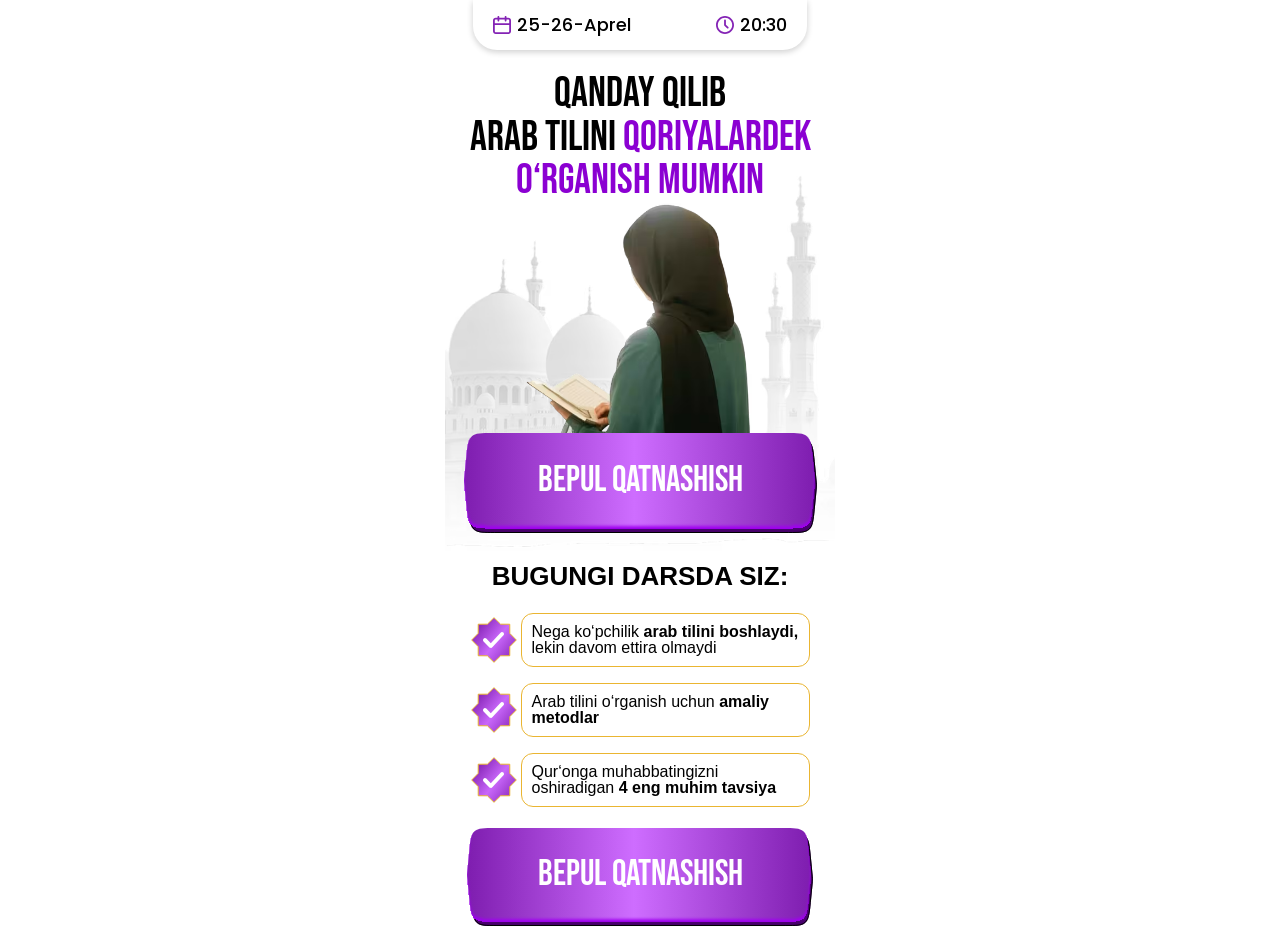
<file: index.html>
<!DOCTYPE html>
<html lang="uz">

<head>
  <meta charset="UTF-8">
  <meta name="viewport" content="width=device-width, initial-scale=1.0">
  <title>Yasrib Academy</title>
  <style>
    *{margin:0;padding:0;box-sizing:border-box}.hero{margin-bottom:14px}.hero__container{max-width:390px;margin-left:auto;margin-right:auto}.hero__top{max-width:334px;width:100%;margin-left:auto;margin-right:auto;background-color:#FFF;border-bottom-right-radius:24px;border-bottom-left-radius:24px;border-bottom-width:1px;box-shadow:0 2px 5.9px 0 #0B0B0B33;padding:16px 20px;display:flex;align-items:center;justify-content:space-between;margin-bottom:22px}.hero__top__row{display:flex;align-items:center;gap:6px}.hero__top__row__text{font-family:Poppins,sans-serif;font-weight:500;font-size:18px;line-height:100%}.hero__title{font-family:BebasNeue;font-weight:400;font-size:clamp(38px, 5vw, 42px);line-height:104%;text-align:center;text-transform:uppercase}.hero__title span{color:#8B00D2}.hero__inner{position:relative;margin-bottom:30px}.hero__img{max-width:440px;width:100%;height:auto;position:absolute;left:50%;top:50%;transform:translateX(-50%) translateY(-50%)}.logo{position:relative;z-index:6;max-width:250px;width:100%;height:auto;display:flex;margin-left:auto;margin-right:auto}.btn__wrapper{width:min(353px, calc(100% - 24px));height:100px;margin-left:auto;margin-right:auto;position:relative;margin-top:-40px;z-index:11}.btn{position:absolute;inset:0;z-index:2;width:100%;height:95px;border:0;background:#fff0;color:#fff;cursor:pointer;display:flex;align-items:center;justify-content:center;font-family:BebasNeue,sans-serif;font-size:36px;font-weight:400;line-height:1;letter-spacing:0;text-align:center;text-transform:uppercase;transition:transform 160ms ease,filter 160ms ease}.btn:hover{filter:brightness(1.04)}.btn:active{transform:translateY(4px)}.btn:focus-visible{outline:3px solid #00a3ff;outline-offset:3px}.btn__img{position:absolute;inset:0;z-index:1;width:100%;height:100%;display:block;pointer-events:none}.hero__bottom{padding-left:10px;padding-right:10px}.hero__bottom__title{font-family:Inter,sans-serif;font-weight:700;font-size:26px;line-height:100%;text-transform:uppercase;text-align:center;margin-bottom:24px}.hero__bottom__inner{max-width:339px;width:100%;margin-left:auto;margin-right:auto;margin-bottom:60px}.hero__bottom__inner__row{display:flex;align-items:center;gap:4px;margin-bottom:16px;margin-left:auto;margin-right:auto}.hero__bottom__inner__row__text{font-family:Inter,sans-serif;font-weight:400;font-size:clamp(13px, 4vw, 16px);line-height:100%;border:1px solid #EAB531;padding:10px 7px 10px 10px;border-radius:12px;max-width:290px;width:100%}
  </style>
  <link rel="stylesheet" href="./css/main.css" media="print" onload="this.media='all'" />
  <noscript>
    <link rel="stylesheet" href="./css/main.css" />
  </noscript>

</head>

<body>

  <section class="hero">
    <div class="hero__container">
      <div class="hero__top">
        <div class="hero__top__row">
          <img src="./images/calendar.svg" width="18" height="18" loading="lazy" decoding="async" alt="caalendar icon"
            class="hero__icon" />
          <p class="hero__top__row__text">25-26-Aprel</p>
        </div>
        <div class="hero__top__row">
          <img src="./images/clock.svg" width="18" height="18" loading="lazy" decoding="async" alt="caalendar icon"
            class="hero__icon" />
          <p class="hero__top__row__text">20:30</p>
        </div>
      </div>
      <h2 class="hero__title">
        Qanday qilib <br>
        arab tilini <span>qoriyalardek <br> o‘rganish mumkin</span>
      </h2>
      <div class="hero__inner">
        <img src="./images/hero__img.avif" width="440" height="550" loading="lazy" decoding="async" alt="Hero image"
          class="hero__img" />
        <div class="hero__logo">
          <img src="./images/logo.avif" width="303" height="328" loading="lazy" decoding="async" alt="Logo"
            class="logo">
        </div>
        <div class="btn__wrapper">
          <button class="btn registerBtn">Bepul qatnashish</button>
          <img src="./images/btn.svg" width="350" height="100" loading="lazy" decoding="async" alt="Register button"
            class="btn__img">
        </div>
      </div>
      <div class="hero__bottom">
        <h2 class="hero__bottom__title">Bugungi Darsda siz: </h2>
        <div class="hero__bottom__inner">
          <div class="hero__bottom__inner__row">
            <img src="./images/sticky.svg" width="46" height="46" loading="lazy" decoding="async" alt="Sticky note icon"
              class="hero__icon" />
            <p class="hero__bottom__inner__row__text">Nega ko‘pchilik <b>arab tilini boshlaydi,</b> <br>
              lekin davom ettira olmaydi</p>
          </div>
          <div class="hero__bottom__inner__row">
            <img src="./images/sticky.svg" width="46" height="46" loading="lazy" decoding="async" alt="Sticky note icon"
              class="hero__icon" />
            <p class="hero__bottom__inner__row__text">Arab tilini o‘rganish uchun <b>amaliy</b> <br>
              <b>metodlar</b>
            </p>
          </div>
          <div class="hero__bottom__inner__row">
            <img src="./images/sticky.svg" width="46" height="46" loading="lazy" decoding="async" alt="Sticky note icon"
              class="hero__icon" />
            <p class="hero__bottom__inner__row__text">Qur‘onga muhabbatingizni <br>
              oshiradigan <b>4 eng muhim tavsiya</b></p>
          </div>
        </div>
        <div class="btn__wrapper">
          <button class="btn registerBtn">Bepul qatnashish</button>
          <img src="./images/btn.svg" width="350" height="100" loading="lazy" decoding="async" alt="Register button"
            class="btn__img">
        </div>
      </div>
    </div>
  </section>

  <div id="registrationModal" class="homeModal" style="display: none">
    <div class="homeModalOverlay"></div>
    <div class="homeFormContainer">
      <button class="closeButton" id="closeModalBtn">
        <svg xmlns="http://www.w3.org/2000/svg" width="16" height="16" viewBox="0 0 12 12" fill="none">
          <path d="M1 11L11 1M1 1.00001L11 11" stroke="currentColor" stroke-width="1.5" stroke-linecap="round" />
        </svg>
      </button>
      <div class="homeFormTop">
        <h1 class="homeFormTopTitle">
          Ro'yxatdan o'tish uchun <br> ma'lumotlaringizni kiriting!
        </h1>
      </div>
      <form id="registrationForm" name="contact-form">
        <div class="HomeFormRow">
          <label class="HomeFormRowLabel" for="name">Ismingiz:</label>
          <input class="HomeFormRowInput" type="text" id="name" name="name" placeholder="Ismingizni kiriting"
            autocomplete="name" />
          <p class="homeFormErrorText" id="nameError" style="display: none">❌ Ismingizni kiriting!</p>
        </div>

        <div class="HomeFormRow">
          <label class="HomeFormRowLabel" for="phone">Telefon raqamingiz:</label>
          <div class="phone-input-container">
            <button type="button" class="selected-country" id="selectedCountry">
              <div id="selectedCountryFlag" style="display: flex; align-items: center;"></div>
              <svg id="dropdownIcon" xmlns="http://www.w3.org/2000/svg" width="16" height="16" viewBox="0 0 24 24"
                fill="none" stroke="currentColor" stroke-width="2" stroke-linecap="round" stroke-linejoin="round">
                <polyline points="6 9 12 15 18 9"></polyline>
              </svg>
              <span class="selected-code" id="selectedCountryCodeText">+998</span>
            </button>
            <div class="country-dropdown" id="countryDropdown" style="display:none"></div>
            <div class="phone-field" style="flex: 1;">
              <input class="HomeFormRowInput phone-input" type="tel" id="phone" name="phone" inputmode="numeric"
                placeholder="88 888 88 88" autocomplete="tel"
                style="border: none; background-color: transparent; padding-left: 5px; width: 100%;" />
            </div>
          </div>
          <p class="homeFormErrorText" id="phoneError" style="display:none">❌ Telefon raqam mos emas!</p>
        </div>

        <div class="HomeFormBtnWrapper">
          <button type="submit" class="HomeFormBtn" id="submitBtn">Bepul qatnashish</button>
        </div>
      </form>
    </div>
  </div>

  <script defer src="./js/phoneFormatter.js"></script>
  <script defer src="./js/app.js"></script>

</body>

</html>
</file>
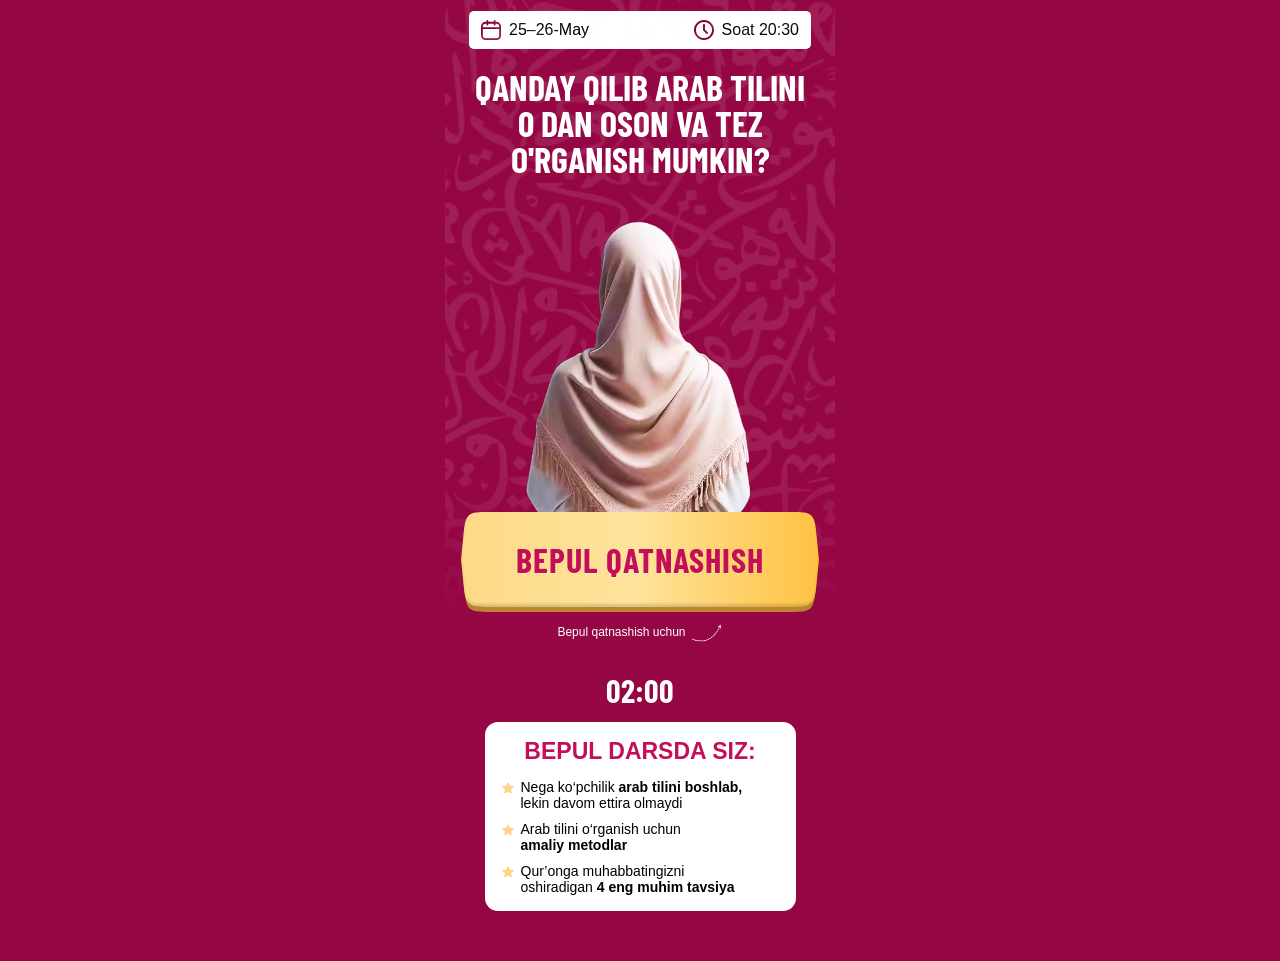
<file: a/index.html>
<!DOCTYPE html>
<html lang="uz">

<head>
  <meta charset="UTF-8">
  <meta name="viewport" content="width=device-width, initial-scale=1.0">
  <title>Yasrib Academy</title>
  <style>
   body {background-color: #950644;} *{margin:0;padding:0;box-sizing:border-box}.hero{position:relative}.hero__img{position:absolute;left:50%;top:32%;transform:translate(-50%,-50%);max-width:390px;width:100%;height:auto}.hero__container{padding-top:11px;background-color:#950644;max-width:390px;margin-left:auto;margin-right:auto;padding-left:10px;padding-right:10px;padding-bottom:50px}.hero__top{max-width:342px;width:100%;margin-left:auto;margin-right:auto;background-color:#FFF;border-radius:5px;padding:5px 12px;display:flex;align-items:center;justify-content:space-between;margin-bottom:20px}.hero__top__row{display:flex;align-items:center;gap:8px}.hero__top__row__text{font-family:Inter,sans-serif;font-weight:400;font-size:16px;line-height:27.9px;text-align:center}.hero__title{font-family:BarlowCondensed,sans-serif;font-weight:700;font-size:clamp(32px, 7vw, 36px);line-height:100%;text-align:center;text-transform:uppercase;color:#fff;margin-bottom:42px}.logo{max-width:230px;width:100%;height:auto;margin-left:auto;margin-right:auto;display:flex;position:relative;z-index:3}.hero__inner{position:relative;padding-bottom:46px}.btn__wraper{position:relative;z-index:5;width:min(358px, 100%);height:100px;margin:-18px auto 0}.btn{position:absolute;inset:0;top:12%;z-index:2;width:100%;height:72px;border:0;background:#fff0;color:#c40f58;cursor:pointer;display:flex;align-items:center;justify-content:center;font-family:BarlowCondensed,sans-serif;font-size:34px;font-weight:700;font-style:normal;line-height:1;letter-spacing:.03em;text-align:center;text-transform:uppercase;text-shadow:0 1px 0 rgb(255 255 255 / .35)}.btn__img{position:absolute;inset:0;z-index:1;width:100%;height:100%;display:block;pointer-events:none}.hero__flex{position:absolute;left:50%;bottom:10px;z-index:6;display:flex;align-items:center;gap:6px;transform:translateX(-50%);color:#fff}.hero__flex__text{font-family:Inter,sans-serif;font-weight:400;font-size:12px;line-height:1;white-space:nowrap}.arrow{width:31px;height:31px;display:block}.timer-container{margin-top:16px;margin-bottom:16px}.timer{font-family:BarlowCondensed,sans-serif;font-weight:700;font-size:32px;line-height:100%;text-align:center;color:#fff}.hero__bottom{max-width:311px;width:100%;margin-left:auto;margin-right:auto;padding:18px 15px 16px;background-color:#fff;border-radius:13px}.hero__bottom__title{margin-bottom:16px;font-family:Inter,sans-serif;font-weight:800;font-size:clamp(22px, 5vw, 23px);line-height:1;letter-spacing:0;text-align:center;text-transform:uppercase;color:#c40f58}.hero__bottom__row{display:flex;align-items:flex-start;gap:5px}.hero__bottom__row:not(:last-child){margin-bottom:10px}.hero__bottom__row img{flex:0 0 16px;width:16px;height:16px;margin-top:1px}.hero__bottom__row__text{font-family:Inter,sans-serif;font-weight:400;font-size:14px;line-height:1.15;color:#000}.hero__bottom__row__text b{font-weight:700}
  </style>
  <link rel="stylesheet" href="./css/main.css" media="print" onload="this.media='all'" />
  <noscript>
    <link rel="stylesheet" href="./css/main.css" />
  </noscript>

</head>

<body>

  <section class="hero">
    <img src="./images/hero__img.avif" width="408" height="630" loading="lazy" decoding="async" alt="HeroImg" class="hero__img">
    <div class="hero__container">
      <div class="hero__top">
        <div class="hero__top__row">
          <img src="./images/calendar.svg" width="20" height="20" loading="lazy" alt="Calendar icon">
          <p class="hero__top__row__text">25–26-May</p>
        </div>
        <div class="hero__top__row">
          <img src="./images/clock.svg" width="20" height="20" loading="lazy" alt="Clock icon">
          <p class="hero__top__row__text">Soat 20:30</p>
        </div>
      </div>
      <h2 class="hero__title">
        Qanday qilib arab tilini <br> 0 dan oson va tez <br>
        o'rganish mumkin?
      </h2>
      <div class="hero__inner">
        <img src="./images/logo.avif" width="260" height="351" loading="lazy" decoding="async" alt="Logo" class="logo">
        <div class="btn__wraper">
          <button class="btn registerBtn">bepul qatnashish</button>
          <img src="./images/btn.svg" width="358" height="100" loading="lazy" decoding="async" alt="btnImg"
            class="btn__img">
        </div>
        <div class="hero__flex">
          <p class="hero__flex__text">Bepul qatnashish uchun</p>
          <img src="./images/arrow.svg" width="31" height="31" loading="lazy" decoding="async" alt="arrowImg"
            class="arrow">
        </div>
      </div>
      <div class="timer-container">
        <p class="timer" id="timer">00:00</p>
      </div>
      <div class="hero__bottom">
        <h2 class="hero__bottom__title">BEPUL DARSDA SIZ:</h2>
        <div class="hero__bottom__row">
          <img src="./images/star.svg" width="24" height="24" loading="lazy" decoding="async" alt="starImg">
          <p class="hero__bottom__row__text">Nega ko‘pchilik <b>arab tilini boshlab,</b> <br> lekin davom ettira olmaydi</p>
        </div>
        <div class="hero__bottom__row">
          <img src="./images/star.svg" width="24" height="24" loading="lazy" decoding="async" alt="starImg">
          <p class="hero__bottom__row__text">Arab tilini o‘rganish uchun <br> <b>amaliy metodlar</b></p>
        </div>
        <div class="hero__bottom__row">
          <img src="./images/star.svg" width="24" height="24" loading="lazy" decoding="async" alt="starImg">
          <p class="hero__bottom__row__text">Qur’onga muhabbatingizni <br> oshiradigan <b>4 eng muhim tavsiya</b></p>
        </div>
      </div>
    </div>
  </section>

  <div id="registrationModal" class="homeModal" style="display: none">
    <div class="homeModalOverlay"></div>
    <div class="homeFormContainer">
      <button class="closeButton" id="closeModalBtn">
        <svg xmlns="http://www.w3.org/2000/svg" width="16" height="16" viewBox="0 0 12 12" fill="none">
          <path d="M1 11L11 1M1 1.00001L11 11" stroke="currentColor" stroke-width="1.5" stroke-linecap="round" />
        </svg>
      </button>
      <div class="homeFormTop">
        <h1 class="homeFormTopTitle">
          Ro'yxatdan o'tish uchun <br> ma'lumotlaringizni kiriting!
        </h1>
      </div>
      <form id="registrationForm" name="contact-form">
        <div class="HomeFormRow">
          <label class="HomeFormRowLabel" for="name">Ismingiz:</label>
          <input class="HomeFormRowInput" type="text" id="name" name="name" placeholder="Ismingizni kiriting"
            autocomplete="name" />
          <p class="homeFormErrorText" id="nameError" style="display: none">❌ Ismingizni kiriting!</p>
        </div>

        <div class="HomeFormRow">
          <label class="HomeFormRowLabel" for="phone">Telefon raqamingiz:</label>
          <div class="phone-input-container">
            <button type="button" class="selected-country" id="selectedCountry">
              <div id="selectedCountryFlag" style="display: flex; align-items: center;"></div>
              <svg id="dropdownIcon" xmlns="http://www.w3.org/2000/svg" width="16" height="16" viewBox="0 0 24 24"
                fill="none" stroke="currentColor" stroke-width="2" stroke-linecap="round" stroke-linejoin="round">
                <polyline points="6 9 12 15 18 9"></polyline>
              </svg>
              <span class="selected-code" id="selectedCountryCodeText">+998</span>
            </button>
            <div class="country-dropdown" id="countryDropdown" style="display:none"></div>
            <div class="phone-field" style="flex: 1;">
              <input class="HomeFormRowInput phone-input" type="tel" id="phone" name="phone" inputmode="numeric"
                placeholder="88 888 88 88" autocomplete="tel"
                style="border: none; background-color: transparent; padding-left: 5px; width: 100%;" />
            </div>
          </div>
          <p class="homeFormErrorText" id="phoneError" style="display:none">❌ Telefon raqam mos emas!</p>
        </div>

        <div class="HomeFormBtnWrapper">
          <button type="submit" class="HomeFormBtn" id="submitBtn">Bepul qatnashish</button>
        </div>
      </form>
    </div>
  </div>

  <script defer src="/js/phoneFormatter.js"></script>
  <script defer src="/js/app.js"></script>


</body>

</html>
</file>
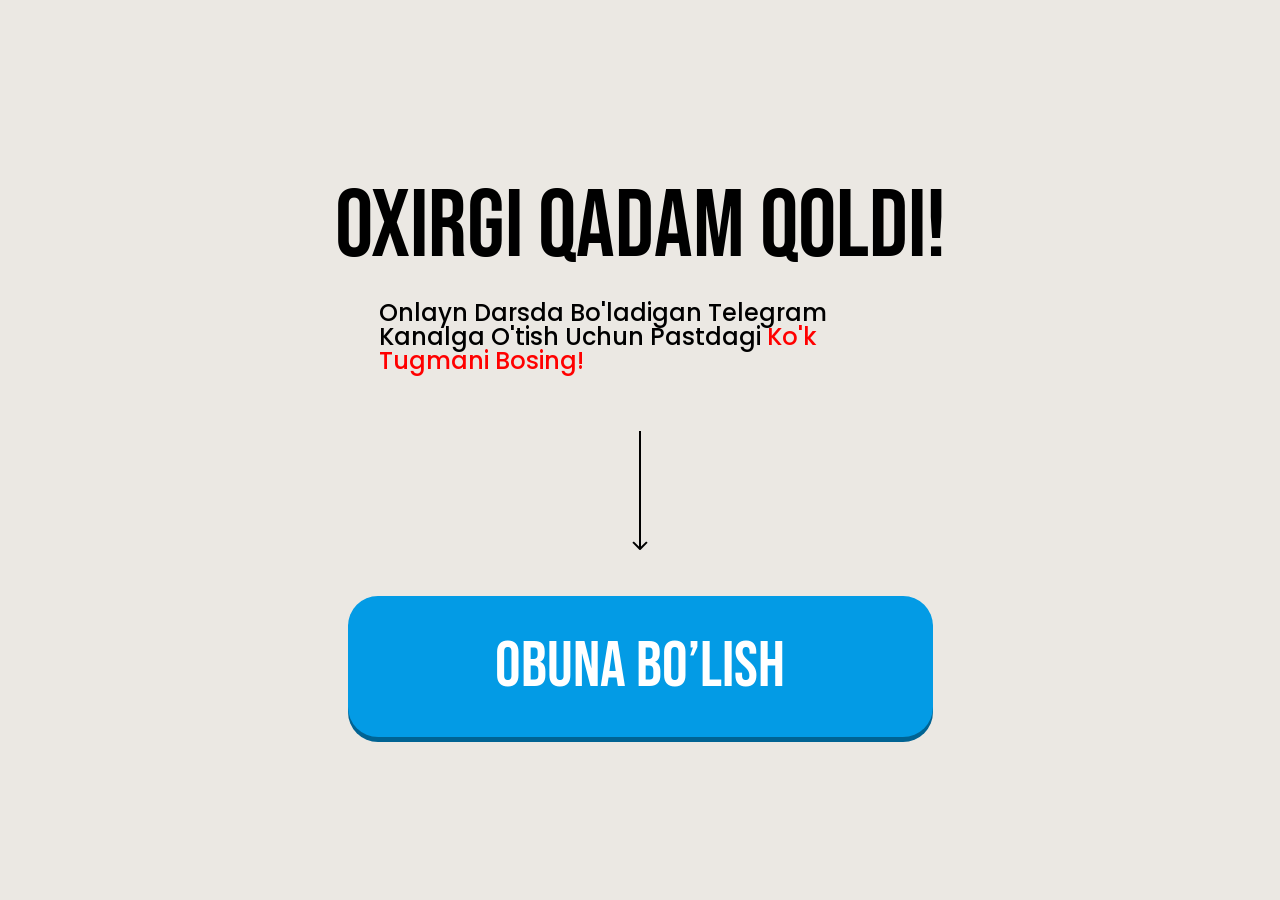
<file: thankYou.html>
<!DOCTYPE html>
<html lang="uz">

<head>
  <meta charset="UTF-8" />
  <meta name="viewport" content="width=device-width, initial-scale=1.0" />
  <title>Obuna Bo'lish</title>
  <style>
    @font-face {
      font-family: BebasNeue;
      src: url("./fonts/BebasNeue-Regular.woff2") format("woff2");
      font-display: swap;
    }

    @font-face {
      font-family: Poppins;
      src: url("./fonts/Poppins-Medium.woff2") format("woff2");
      font-display: swap;
    }

    * {
      margin: 0;
      padding: 0;
      box-sizing: border-box;
    }

    .header {
      padding-top: 0px;
      padding-bottom: 0px;
      background-color: #ebe8e3;
      min-height: 100vh;
      padding-top: 180px;
    }

    .header-container {
      margin-left: auto;
      margin-right: auto;
      max-width: 671px;
      width: 100%;
      display: flex;
      background-repeat: no-repeat;
      padding-left: 20px;
      padding-right: 20px;
    }

    .hero-left {
      max-width: 903px;
      width: 100%;
      display: flex;
      flex-direction: column;
      align-items: center;
    }

    .hero-title {
      font-family: BebasNeue, sans-serif;
      font-weight: 400;
      font-size: 96px;
      line-height: 100%;
      letter-spacing: 0%;
      text-align: center;
      margin-bottom: 25px;
      text-transform: uppercase;
      max-width: 622px;
    }

    .hero-text {
      font-family: Poppins, system-ui, -apple-system, BlinkMacSystemFont, "Segoe UI", sans-serif;
      font-weight: 500;
      font-size: 24px;
      line-height: 100%;
      letter-spacing: 0%;
      margin-bottom: 58px;
      max-width: 522px;
    }

    .hero-text>span {
      color: #ff0000;
    }

    .hero-btn-box {
      max-width: 585px;
      width: 100%;
    }

    .hero-img {
      text-align: center;
      align-items: center;
      justify-content: center;
      margin-bottom: 46px;
      display: flex;
      margin-left: auto;
      margin-right: auto;
    }

    .hero-btn {
      display: flex;
      align-items: center;
      justify-content: center;
      font-family: BebasNeue, sans-serif;
      font-weight: 400;
      font-size: 64px;
      line-height: 100%;
      text-align: center;
      padding: 39px 0px 38px 0px;
      background-color: #039BE5;
      box-shadow: 0px 5px 0px 0px #006393;
      color: white;
      border-radius: 30px;
      max-width: 585px;
      width: 100%;
      border: none;
      text-transform: uppercase;
      margin-bottom: 42px;
      text-decoration: none;
      max-height: 142px;
    }

    .hero-box {
      padding: 0 35px 0 20px;
      border-radius: 10px;
      border: 1px solid #bcbcbc;
      background-color: #fff;
      max-width: 585px;
      width: 100%;
      display: flex;
      align-items: center;
      gap: 12px;
    }

    .hero-box-text {
      font-family: Poppins, system-ui, -apple-system, BlinkMacSystemFont, "Segoe UI", sans-serif;
      font-weight: 600;
      font-size: 16px;
      line-height: 100%;
      letter-spacing: 0%;
    }

    .img {
      display: none;
    }

    .hero-box-img {
      width: 70px;
      min-height: 70px;
    }

    @media (max-width: 500px) {
      .header {
        padding-top: 30%;
        padding-bottom: 0px;
        background-image: none;
      }

      .hero-left {
        display: block;
      }

      .header-container {
        margin-left: auto;
        margin-right: auto;
        text-align: center;
        padding-left: 10px;
        padding-right: 10px;
      }

      .hero-title {
        font-weight: 700;
        font-size: 40px;
        line-height: 100%;
        letter-spacing: 0%;
        text-align: center;
        margin-bottom: 5px;
      }

      .hero-text {
        font-weight: 500;
        font-size: 14px;
        line-height: 100%;
        letter-spacing: 0%;
        margin-bottom: 28px;
        max-width: 355px;
        width: 100%;
        margin-left: auto;
        margin-right: auto;
      }

      .hero-img {
        margin-bottom: 24px;
        height: 69px;
      }

      .hero-btn {
        font-weight: 700;
        font-size: 32px;
        line-height: 100%;
        letter-spacing: 0%;
        text-align: center;
        padding: 23px 0px 20px 0px;
        border-radius: 30px;
        max-width: 345px;
        width: 100%;
        margin-left: auto;
        margin-right: auto;
        margin-bottom: 25px;
      }

      .hero-box {
        padding: 5px 10px 10px 9px;
        border-radius: 10px;
        text-align: left;
        max-width: 372px;
        margin-left: auto;
        margin-right: auto;
      }

      .hero-box-img {
        max-width: 41px;
        width: 41px;
        min-width: 41px;
        height: auto;
        object-fit: contain;
        min-height: 40px;
      }

      .hero-box-text {
        font-weight: 600;
        font-size: 11px;
        line-height: 130%;
        letter-spacing: 0%;
        padding-top: 3px;
        padding-bottom: 2px;
      }

      .img {
        display: flex;
        max-width: 632px;
        width: 100%;
        margin-left: auto;
        margin-right: auto;
        width: 100%;
        object-fit: cover;
        height: auto;
      }
    }

    .footer {
      padding-top: 25px;
      padding-bottom: 25px;
      background-color: black;
    }

    .footer__container {
      display: flex;
      align-items: center;
      justify-content: center;
    }

    .footer__link {
      color: white;
      font-size: 16px;
      font-weight: 400;
      font-family: sans-serif;
      text-decoration: none;

      b {
        font-weight: 700;
        text-decoration: underline;
      }
    }
  </style>
  <meta name="facebook-domain-verification" content="mfv7rxk1x52m74u5ntl4uczo7xzr1r" />
</head>

<body>
  <section class="header">
    <div class="header-container">
      <div class="hero-left">
        <h2 class="hero-title">oxirgi qadam qoldi!</h2>
        <p class="hero-text">
          Onlayn Darsda Bo'ladigan Telegram Kanalga O'tish Uchun Pastdagi <span>Ko'k Tugmani Bosing!</span>
        </p>
        <div class="hero-btn-box">
          <img class="hero-img" src="./images/thankyou.svg" alt="Arrow icon" />
          <a href="#" class="hero-btn thankYouBtn">obuna bo’lish</a>
        </div>
      </div>
    </div>
  </section>
  <script defer src="./js/thankYou.js"></script>
</body>

</html>
</file>
<file: css/main.css>
@font-face {
  font-family: BebasNeue;
  src: url(../fonts/BebasNeue-Regular.woff2);
  font-display: swap;
}

@font-face {
  font-family: Poppins;
  src: url(../fonts/Poppins-Medium.woff2);
  font-display: swap;
}

.homeModal,.homeModalOverlay{position:fixed;top:0;height:100vh;width:100%;left:0}.homeModal{z-index:30;justify-content:center;align-items:center;display:flex}.homeModalOverlay{background-color:rgb(0 0 0 / .3);backdrop-filter:blur(5px)}.homeFormContainer{position:fixed;z-index:30;background-color:#fff;color:#000;border-radius:8px;padding:20px 40px 40px;width:100%;max-width:520px;box-shadow:0 4px 12px rgb(0 0 0 / .1);margin:0 20px;top:50%;left:50%;transform:translate(-50%,-50%)}.homeFormTop{display:flex;justify-content:space-between}.homeFormTopTitle{font-family:Inter,sans-serif;font-size:clamp(21px, 6.6vw, 24px);margin:0 0 20px;color:#000;font-weight:600;text-align:center;margin-left:auto;margin-right:auto}.closeButton{background:0 0;border:none;cursor:pointer;padding:4px;justify-content:center;align-items:center;display:flex;position:absolute;top:20px;right:20px;color:#000}.homeFormErrorText{color:#e53e3e;margin-bottom:12px;font-size:14px;font-family:system-ui,-apple-system,sans-serif;padding-top:5px;padding-bottom:5px}.HomeFormRowInput,.HomeFormRowLabel{font-family:system-ui,-apple-system,sans-serif;font-size:18px}.HomeFormRow{margin-bottom:20px}.HomeFormRowLabel{display:block;margin-bottom:6px;color:#000}.HomeFormRowInput{width:100%;padding:10px 16px;border:1px solid #c9c9c9;min-height:48px;background-color:#f3f7f8;border-radius:6px;font-weight:400;outline:0;height:50px;transition:border-color .2s}.HomeFormRowInput:focus{border-color:#FB0}.HomeFormRowInput::placeholder{color:#aaa}.HomeFormBtn{font-family:sans-serif;height:60px;width:100%;cursor:pointer;border-radius:10px;background:#FB0;transition:.3s;font-weight:700;font-size:28px;color:#fff;text-transform:uppercase;border:none;position:relative;display:flex;align-items:center;justify-content:center}.phone-input-container{display:flex;align-items:center;position:relative;border:1px solid #c9c9c9;background-color:#fff0;border-radius:6px}.selected-code{display:flex;margin-left:10px}.selected-country{display:flex;align-items:center;padding:10px;padding-right:0;border-radius:6px;cursor:pointer;min-height:50px;font-family:sans-serif;font-size:18px;font-weight:400;min-width:max-content;border:none;background-color:#fff0}.country-dropdown{position:absolute;top:110%;left:0;width:100%;background-color:#fff;border:1px solid #c9c9c9;border-radius:6px;box-shadow:0 4px 12px rgb(0 0 0 / .1);z-index:40;max-height:200px;overflow-y:auto}.country-option{display:flex;justify-content:space-between;align-items:center;padding:10px;cursor:pointer}.country-option:hover{background-color:#f3f7f8}.country-option.selected{background-color:#e6f0fa}@media screen and (max-width:768px){.homeFormContainer{max-width:100%;padding:80px 20px 20px;margin:0;border-radius:6px;height:100vh}.homeFormTopTitle{text-align:center;max-width:408px;margin-left:auto;margin-right:auto;font-weight:700;margin-bottom:15px}.homeFormTop{flex-direction:column;align-items:flex-start}.closeButton{width:100%;height:50px;background-color:#000;color:#fff;padding-right:20px;top:0;left:0;justify-content:end}.homeFormErrorText{font-size:12px;margin-bottom:8px}.HomeFormRowLabel{margin-bottom:6px}.HomeFormRowInput{padding:0 12px;min-height:40px;background-color:#fff0}.HomeFormRowInput::placeholder{color:#a3a3a3}.HomeFormBtn{font-size:18px;font-weight:700;margin-top:24px}}@media screen and (max-width:480px){.homeFormContainer{max-width:100%;padding:80px 20px 20px;margin:0;border-radius:6px;height:100vh}.homeFormTopTitle{text-align:center;margin:0 auto 15px}.homeFormErrorText{font-size:12px;margin-bottom:8px}.HomeFormRowLabel{margin-bottom:6px}.HomeFormRowInput{padding:0 12px;min-height:40px;background-color:#fff0;border-radius:10px}.HomeFormRowInput::placeholder{color:#a3a3a3}.HomeFormBtn{font-size:16px;padding:10px 0;margin-top:24px;height:50px}}.homeModal,.homeModalOverlay{position:fixed;top:0;height:100vh;width:100%;left:0}.homeModal{z-index:30;justify-content:center;align-items:center;display:flex}.homeModalOverlay{background-color:rgb(0 0 0 / .3);backdrop-filter:blur(5px)}.homeFormContainer{position:relative;z-index:30;background-color:#fff;color:#000;border-radius:8px;padding:20px 40px 40px;width:100%;max-width:520px;box-shadow:0 4px 12px rgb(0 0 0 / .1);margin:0 20px;position:fixed;top:50%;left:50%;transform:translate(-50%,-50%)}.homeFormTop{display:flex;justify-content:space-between}.homeFormTopTitle{font-family:Inter,sans-serif;font-size:clamp(21px, 6.6vw, 24px);margin:0 0 20px;color:#000;font-weight:600;text-align:center;margin-left:auto;margin-right:auto}.closeButton{background:0 0;border:none;cursor:pointer;padding:4px;justify-content:center;align-items:center;display:flex;position:absolute;top:20px;right:20px;color:#000}.homeFormErrorText{color:#e53e3e;margin-bottom:12px;font-size:14px;font-family:system-ui,-apple-system,BlinkMacSystemFont,"Segoe UI",sans-serif;padding-top:5px;padding-bottom:5px}.HomeFormRowInput,.HomeFormRowLabel{font-family:system-ui,-apple-system,BlinkMacSystemFont,"Segoe UI",sans-serif;font-size:18px}.HomeFormRow{margin-bottom:20px}.HomeFormRowLabel{display:block;margin-bottom:6px;color:#000}.HomeFormRowInput{width:100%;padding:10px 16px;border:1px solid #c9c9c9;min-height:48px;background-color:#f3f7f8;border-radius:6px;font-weight:400;outline:0;height:50px;transition:border-color 0.2s}.HomeFormRowInput:focus{border-color:#e71f1f}.HomeFormRowInput::placeholder{color:#aaa}.HomeFormBtn{font-family:sans-serif;height:60px;width:100%;cursor:pointer;border-radius:10px;background:linear-gradient(270deg,#7E1DAF 0%,#CE6DFF 51.41%,#7E1DAF 100%);box-shadow:0 -2.91px 2.91px 0 #A000F0 inset;transition:0.3s;font-weight:700;font-size:28px;color:#fff;text-transform:uppercase;border:none;position:relative;display:flex;align-items:center;justify-content:center}.phone-input-container{display:flex;align-items:center;position:relative;border:1px solid #c9c9c9;background-color:#fff0;border-radius:6px}.phone-input-container:focus{border-color:#e71f1f}.selected-code{display:flex;margin-left:10px}.country-selector{position:relative;margin-right:10px}.selected-country{display:flex;align-items:center;padding:10px;padding-right:0;border-radius:6px;cursor:pointer;min-height:50px;font-family:sans-serif!important;font-size:18px;font-weight:400!important;min-width:max-content;border:none;background-color:#fff0}.country-dropdown{position:absolute;top:110%;left:0;width:100%;background-color:#fff;border:1px solid #c9c9c9;border-radius:6px;box-shadow:0 4px 12px rgb(0 0 0 / .1);z-index:40;max-height:200px;overflow-y:auto;font-family:sans-serif!important;font-weight:400!important}.country-option{display:flex;justify-content:space-between;align-items:center;padding:10px;cursor:pointer;font-family:sans-serif;font-weight:400!important}.country-option:hover{background-color:#f3f7f8}.country-option.selected{background-color:#e6f0fa}@media screen and (max-width:768px){.homeFormContainer{max-width:100%;padding:80px 20px 20px;margin:0;border-radius:6px;height:100vh}.homeFormTopTitle{text-align:center;max-width:408px;margin-left:auto;margin-right:auto;font-weight:700;margin-bottom:15px}.homeFormTop{flex-direction:column;align-items:flex-start}.closeButton{width:100%;height:50px;background-color:#000;color:#fff;padding-right:20px;top:0;left:0;justify-content:end}.homeFormErrorText{font-size:12px;margin-bottom:8px}.HomeFormRowLabel{margin-bottom:6px}.HomeFormRowInput{padding:0 12px;min-height:40px;background-color:#fff0}.HomeFormRowInput::placeholder{color:#a3a3a3}.HomeFormBtn{font-size:18px;font-weight:700;margin-top:24px}}@media screen and (max-width:480px){.homeFormContainer{max-width:100%;padding:80px 20px 20px;margin:0;border-radius:6px;height:100vh}.homeFormTopTitle{text-align:center;margin:0 auto 15px}.homeFormErrorText{font-size:12px;margin-bottom:8px}.HomeFormRowLabel{margin-bottom:6px}.HomeFormRowInput{padding:0 12px;min-height:40px;background-color:#fff0;border-radius:10px}.HomeFormRowInput::placeholder{color:#a3a3a3}.HomeFormBtn{font-size:16px;padding:10px 0;margin-top:24px;height:50px}}
</file>
<file: a/css/main.css>
@font-face {
  font-family: BarlowCondensed;
  src: url(../fonts/BarlowCondensed-Bold.woff2);
  font-display: swap;
}

.homeModal,.homeModalOverlay{position:fixed;top:0;height:100vh;width:100%;left:0}.homeModal{z-index:30;justify-content:center;align-items:center;display:flex}.homeModalOverlay{background-color:rgb(0 0 0 / .3);backdrop-filter:blur(5px)}.homeFormContainer{position:fixed;z-index:30;background-color:#fff;color:#000;border-radius:8px;padding:20px 40px 40px;width:100%;max-width:520px;box-shadow:0 4px 12px rgb(0 0 0 / .1);margin:0 20px;top:50%;left:50%;transform:translate(-50%,-50%)}.homeFormTop{display:flex;justify-content:space-between}.homeFormTopTitle{font-family:Inter,sans-serif;font-size:clamp(21px, 6.6vw, 24px);margin:0 0 20px;color:#000;font-weight:600;text-align:center;margin-left:auto;margin-right:auto}.closeButton{background:0 0;border:none;cursor:pointer;padding:4px;justify-content:center;align-items:center;display:flex;position:absolute;top:20px;right:20px;color:#000}.homeFormErrorText{color:#e53e3e;margin-bottom:12px;font-size:14px;font-family:system-ui,-apple-system,sans-serif;padding-top:5px;padding-bottom:5px}.HomeFormRowInput,.HomeFormRowLabel{font-family:system-ui,-apple-system,sans-serif;font-size:18px}.HomeFormRow{margin-bottom:20px}.HomeFormRowLabel{display:block;margin-bottom:6px;color:#000}.HomeFormRowInput{width:100%;padding:10px 16px;border:1px solid #c9c9c9;min-height:48px;background-color:#f3f7f8;border-radius:6px;font-weight:400;outline:0;height:50px;transition:border-color .2s}.HomeFormRowInput:focus{border-color:#FB0}.HomeFormRowInput::placeholder{color:#aaa}.HomeFormBtn{font-family:sans-serif;height:60px;width:100%;cursor:pointer;border-radius:10px;background:#FB0;transition:.3s;font-weight:700;font-size:28px;color:#fff;text-transform:uppercase;border:none;position:relative;display:flex;align-items:center;justify-content:center}.phone-input-container{display:flex;align-items:center;position:relative;border:1px solid #c9c9c9;background-color:#fff0;border-radius:6px}.selected-code{display:flex;margin-left:10px}.selected-country{display:flex;align-items:center;padding:10px;padding-right:0;border-radius:6px;cursor:pointer;min-height:50px;font-family:sans-serif;font-size:18px;font-weight:400;min-width:max-content;border:none;background-color:#fff0}.country-dropdown{position:absolute;top:110%;left:0;width:100%;background-color:#fff;border:1px solid #c9c9c9;border-radius:6px;box-shadow:0 4px 12px rgb(0 0 0 / .1);z-index:40;max-height:200px;overflow-y:auto}.country-option{display:flex;justify-content:space-between;align-items:center;padding:10px;cursor:pointer}.country-option:hover{background-color:#f3f7f8}.country-option.selected{background-color:#e6f0fa}@media screen and (max-width:768px){.homeFormContainer{max-width:100%;padding:80px 20px 20px;margin:0;border-radius:6px;height:100vh}.homeFormTopTitle{text-align:center;max-width:408px;margin-left:auto;margin-right:auto;font-weight:700;margin-bottom:15px}.homeFormTop{flex-direction:column;align-items:flex-start}.closeButton{width:100%;height:50px;background-color:#000;color:#fff;padding-right:20px;top:0;left:0;justify-content:end}.homeFormErrorText{font-size:12px;margin-bottom:8px}.HomeFormRowLabel{margin-bottom:6px}.HomeFormRowInput{padding:0 12px;min-height:40px;background-color:#fff0}.HomeFormRowInput::placeholder{color:#a3a3a3}.HomeFormBtn{font-size:18px;font-weight:700;margin-top:24px}}@media screen and (max-width:480px){.homeFormContainer{max-width:100%;padding:80px 20px 20px;margin:0;border-radius:6px;height:100vh}.homeFormTopTitle{text-align:center;margin:0 auto 15px}.homeFormErrorText{font-size:12px;margin-bottom:8px}.HomeFormRowLabel{margin-bottom:6px}.HomeFormRowInput{padding:0 12px;min-height:40px;background-color:#fff0;border-radius:10px}.HomeFormRowInput::placeholder{color:#a3a3a3}.HomeFormBtn{font-size:16px;padding:10px 0;margin-top:24px;height:50px}}.homeModal,.homeModalOverlay{position:fixed;top:0;height:100vh;width:100%;left:0}.homeModal{z-index:30;justify-content:center;align-items:center;display:flex}.homeModalOverlay{background-color:rgb(0 0 0 / .3);backdrop-filter:blur(5px)}.homeFormContainer{position:relative;z-index:30;background-color:#fff;color:#000;border-radius:8px;padding:20px 40px 40px;width:100%;max-width:520px;box-shadow:0 4px 12px rgb(0 0 0 / .1);margin:0 20px;position:fixed;top:50%;left:50%;transform:translate(-50%,-50%)}.homeFormTop{display:flex;justify-content:space-between}.homeFormTopTitle{font-family:Inter,sans-serif;font-size:clamp(21px, 6.6vw, 24px);margin:0 0 20px;color:#000;font-weight:600;text-align:center;margin-left:auto;margin-right:auto}.closeButton{background:0 0;border:none;cursor:pointer;padding:4px;justify-content:center;align-items:center;display:flex;position:absolute;top:20px;right:20px;color:#000}.homeFormErrorText{color:#e53e3e;margin-bottom:12px;font-size:14px;font-family:system-ui,-apple-system,BlinkMacSystemFont,"Segoe UI",sans-serif;padding-top:5px;padding-bottom:5px}.HomeFormRowInput,.HomeFormRowLabel{font-family:system-ui,-apple-system,BlinkMacSystemFont,"Segoe UI",sans-serif;font-size:18px}.HomeFormRow{margin-bottom:20px}.HomeFormRowLabel{display:block;margin-bottom:6px;color:#000}.HomeFormRowInput{width:100%;padding:10px 16px;border:1px solid #c9c9c9;min-height:48px;background-color:#f3f7f8;border-radius:6px;font-weight:400;outline:0;height:50px;transition:border-color 0.2s}.HomeFormRowInput:focus{border-color:#e71f1f}.HomeFormRowInput::placeholder{color:#aaa}.HomeFormBtn{font-family:sans-serif;height:60px;width:100%;cursor:pointer;border-radius:10px;background:linear-gradient(270deg,#FFC242 0%,#FFE39C 51.41%,#FDDA86 100%);box-shadow:0 -2.91px 2.91px 0 #00000026 inset;transition:0.3s;font-weight:700;font-size:28px;color:#fff;text-transform:uppercase;border:none;position:relative;display:flex;align-items:center;justify-content:center}.phone-input-container{display:flex;align-items:center;position:relative;border:1px solid #c9c9c9;background-color:#fff0;border-radius:6px}.phone-input-container:focus{border-color:#e71f1f}.selected-code{display:flex;margin-left:10px}.country-selector{position:relative;margin-right:10px}.selected-country{display:flex;align-items:center;padding:10px;padding-right:0;border-radius:6px;cursor:pointer;min-height:50px;font-family:sans-serif!important;font-size:18px;font-weight:400!important;min-width:max-content;border:none;background-color:#fff0}.country-dropdown{position:absolute;top:110%;left:0;width:100%;background-color:#fff;border:1px solid #c9c9c9;border-radius:6px;box-shadow:0 4px 12px rgb(0 0 0 / .1);z-index:40;max-height:200px;overflow-y:auto;font-family:sans-serif!important;font-weight:400!important}.country-option{display:flex;justify-content:space-between;align-items:center;padding:10px;cursor:pointer;font-family:sans-serif;font-weight:400!important}.country-option:hover{background-color:#f3f7f8}.country-option.selected{background-color:#e6f0fa}@media screen and (max-width:768px){.homeFormContainer{max-width:100%;padding:80px 20px 20px;margin:0;border-radius:6px;height:100vh}.homeFormTopTitle{text-align:center;max-width:408px;margin-left:auto;margin-right:auto;font-weight:700;margin-bottom:15px}.homeFormTop{flex-direction:column;align-items:flex-start}.closeButton{width:100%;height:50px;background-color:#000;color:#fff;padding-right:20px;top:0;left:0;justify-content:end}.homeFormErrorText{font-size:12px;margin-bottom:8px}.HomeFormRowLabel{margin-bottom:6px}.HomeFormRowInput{padding:0 12px;min-height:40px;background-color:#fff0}.HomeFormRowInput::placeholder{color:#a3a3a3}.HomeFormBtn{font-size:18px;font-weight:700;margin-top:24px}}@media screen and (max-width:480px){.homeFormContainer{max-width:100%;padding:80px 20px 20px;margin:0;border-radius:6px;height:100vh}.homeFormTopTitle{text-align:center;margin:0 auto 15px}.homeFormErrorText{font-size:12px;margin-bottom:8px}.HomeFormRowLabel{margin-bottom:6px}.HomeFormRowInput{padding:0 12px;min-height:40px;background-color:#fff0;border-radius:10px}.HomeFormRowInput::placeholder{color:#a3a3a3}.HomeFormBtn{font-size:16px;padding:10px 0;margin-top:24px;height:50px}}
</file>
